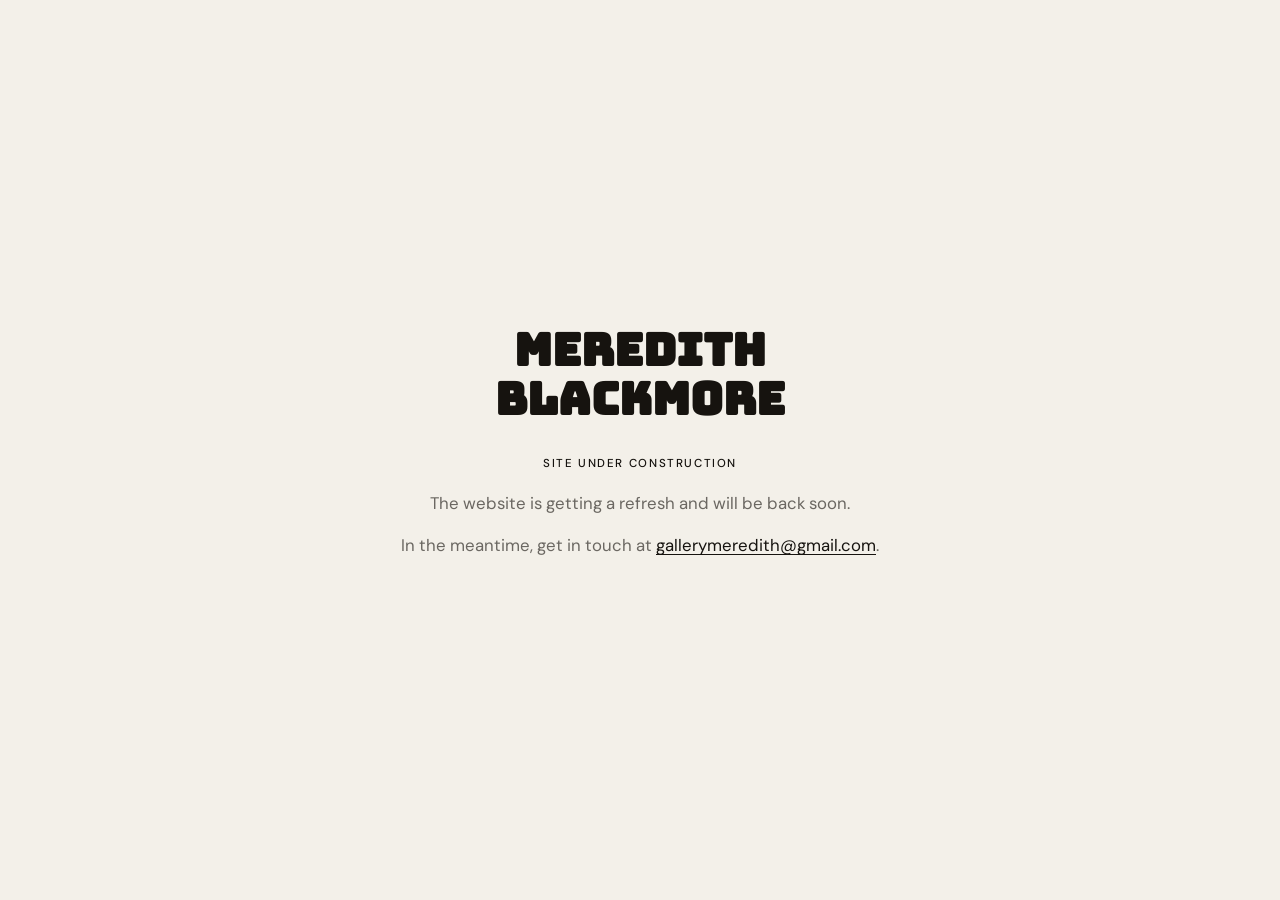
<file: index.html>
<!DOCTYPE html>
<html lang="en">
<head>
<meta charset="UTF-8">
<meta name="viewport" content="width=device-width, initial-scale=1.0">
<title>Meredith Blackmore — Under construction</title>
<meta name="robots" content="noindex">
<meta name="description" content="Meredith Blackmore — site under construction.">
<link rel="preconnect" href="https://fonts.googleapis.com">
<link rel="preconnect" href="https://fonts.gstatic.com" crossorigin>
<link href="https://fonts.googleapis.com/css2?family=Bungee+Inline&family=DM+Sans:wght@400;500&display=swap" rel="stylesheet">
<style>
  :root { --bone:#f3f0e9; --ink:#16130f; --ink-soft:rgba(22,19,15,.62); }
  @media (prefers-color-scheme: dark) { :root { --bone:#16130f; --ink:#f3f0e9; --ink-soft:rgba(243,240,233,.62); } }
  * { box-sizing: border-box; }
  html, body { height: 100%; margin: 0; }
  body { background: var(--bone); color: var(--ink); font-family: "DM Sans", system-ui, sans-serif;
         display: flex; align-items: center; justify-content: center; padding: 2rem; text-align: center; }
  main { max-width: 34rem; }
  .wordmark { font-family: "Bungee Inline", "DM Sans", sans-serif; font-size: clamp(1.8rem, 6vw, 2.8rem); line-height: 1.1; margin: 0 0 2rem; }
  p { margin: 0 0 1rem; font-size: 1.05rem; line-height: 1.6; color: var(--ink-soft); }
  .tag { font-size: .72rem; letter-spacing: .14em; text-transform: uppercase; font-weight: 500; color: var(--ink); margin-bottom: 1rem; }
  a { color: var(--ink); text-underline-offset: .2em; }
</style>
</head>
<body>
<main>
  <h1 class="wordmark">Meredith Blackmore</h1>
  <p class="tag">Site under construction</p>
  <p>The website is getting a refresh and will be back soon.</p>
  <p>In the meantime, get in touch at <a href="mailto:gallerymeredith@gmail.com">gallerymeredith@gmail.com</a>.</p>
</main>
</body>
</html>
</file>
